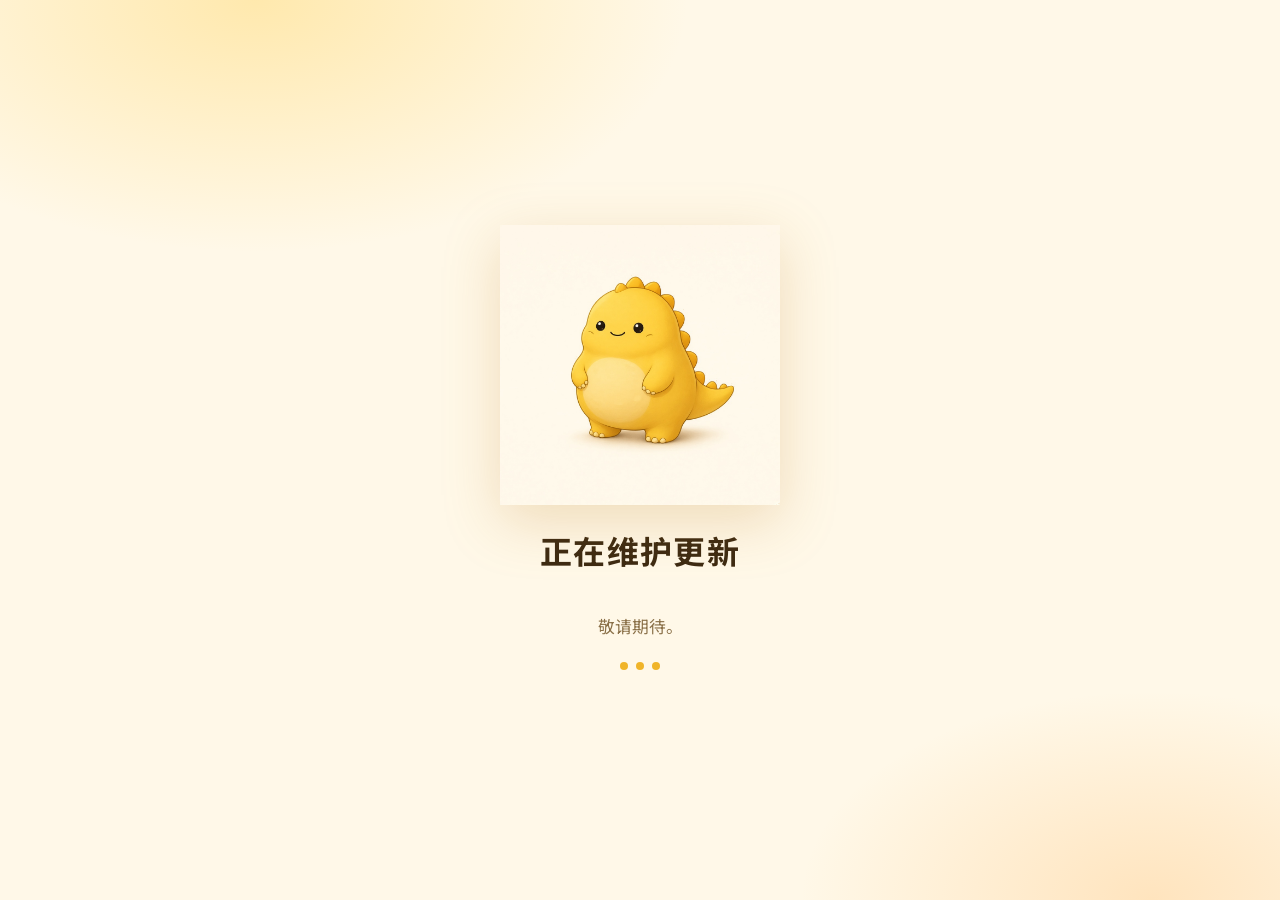
<file: index.html>
<!doctype html>
<html lang="zh-CN">
<head>
  <meta charset="utf-8">
  <meta name="viewport" content="width=device-width, initial-scale=1.0">
  <title>Tinghe Zhang — 正在维护更新</title>
  <meta name="description" content="个人主页正在维护更新，敬请期待。">
  <meta name="robots" content="index, follow">
  <link rel="preconnect" href="https://fonts.googleapis.com">
  <link rel="preconnect" href="https://fonts.gstatic.com" crossorigin>
  <link href="https://fonts.googleapis.com/css2?family=Lato:wght@400;700&family=Noto+Sans+SC:wght@400;700&display=swap" rel="stylesheet">
  <style>
    :root {
      --bg: #fff8e8;
      --card: #fffdf7;
      --ink: #3d2a12;
      --muted: #8a7048;
      --accent: #f0b429;
    }
    * { box-sizing: border-box; }
    html, body { height: 100%; }
    body {
      margin: 0;
      min-height: 100%;
      display: flex;
      align-items: center;
      justify-content: center;
      padding: 32px 20px;
      background:
        radial-gradient(720px 420px at 20% 0%, rgba(255, 214, 102, 0.45), transparent 60%),
        radial-gradient(640px 380px at 90% 100%, rgba(255, 176, 80, 0.28), transparent 55%),
        var(--bg);
      color: var(--ink);
      font-family: "Noto Sans SC", "Lato", sans-serif;
      text-align: center;
    }
    .card {
      width: min(520px, 100%);
    }
    .photo {
      width: min(280px, 72vw);
      height: auto;
      display: block;
      margin: 0 auto 22px;
      filter: drop-shadow(0 16px 28px rgba(180, 120, 20, 0.22));
    }
    h1 {
      margin: 0 0 10px;
      font-size: clamp(1.6rem, 4vw, 2rem);
      letter-spacing: 0.04em;
    }
    p {
      margin: 0;
      color: var(--muted);
      font-size: 1.05rem;
      line-height: 1.7;
    }
    .dot {
      display: inline-block;
      width: 8px;
      height: 8px;
      margin: 0 3px;
      border-radius: 50%;
      background: var(--accent);
      animation: bounce 1.2s ease-in-out infinite;
    }
    .dot:nth-child(2) { animation-delay: 0.15s; }
    .dot:nth-child(3) { animation-delay: 0.3s; }
    .status {
      display: inline-flex;
      align-items: center;
      gap: 2px;
      margin-top: 22px;
    }
    @keyframes bounce {
      0%, 80%, 100% { transform: translateY(0); opacity: 0.45; }
      40% { transform: translateY(-5px); opacity: 1; }
    }
  </style>
</head>
<body>
  <main class="card">
    <img class="photo" src="images/nailong.png" alt="奶龙">
    <h1>正在维护更新</h1>
    <p><br>敬请期待。</p>
    <div class="status" aria-hidden="true">
      <span class="dot"></span>
      <span class="dot"></span>
      <span class="dot"></span>
    </div>
  </main>
</body>
</html>
</file>
